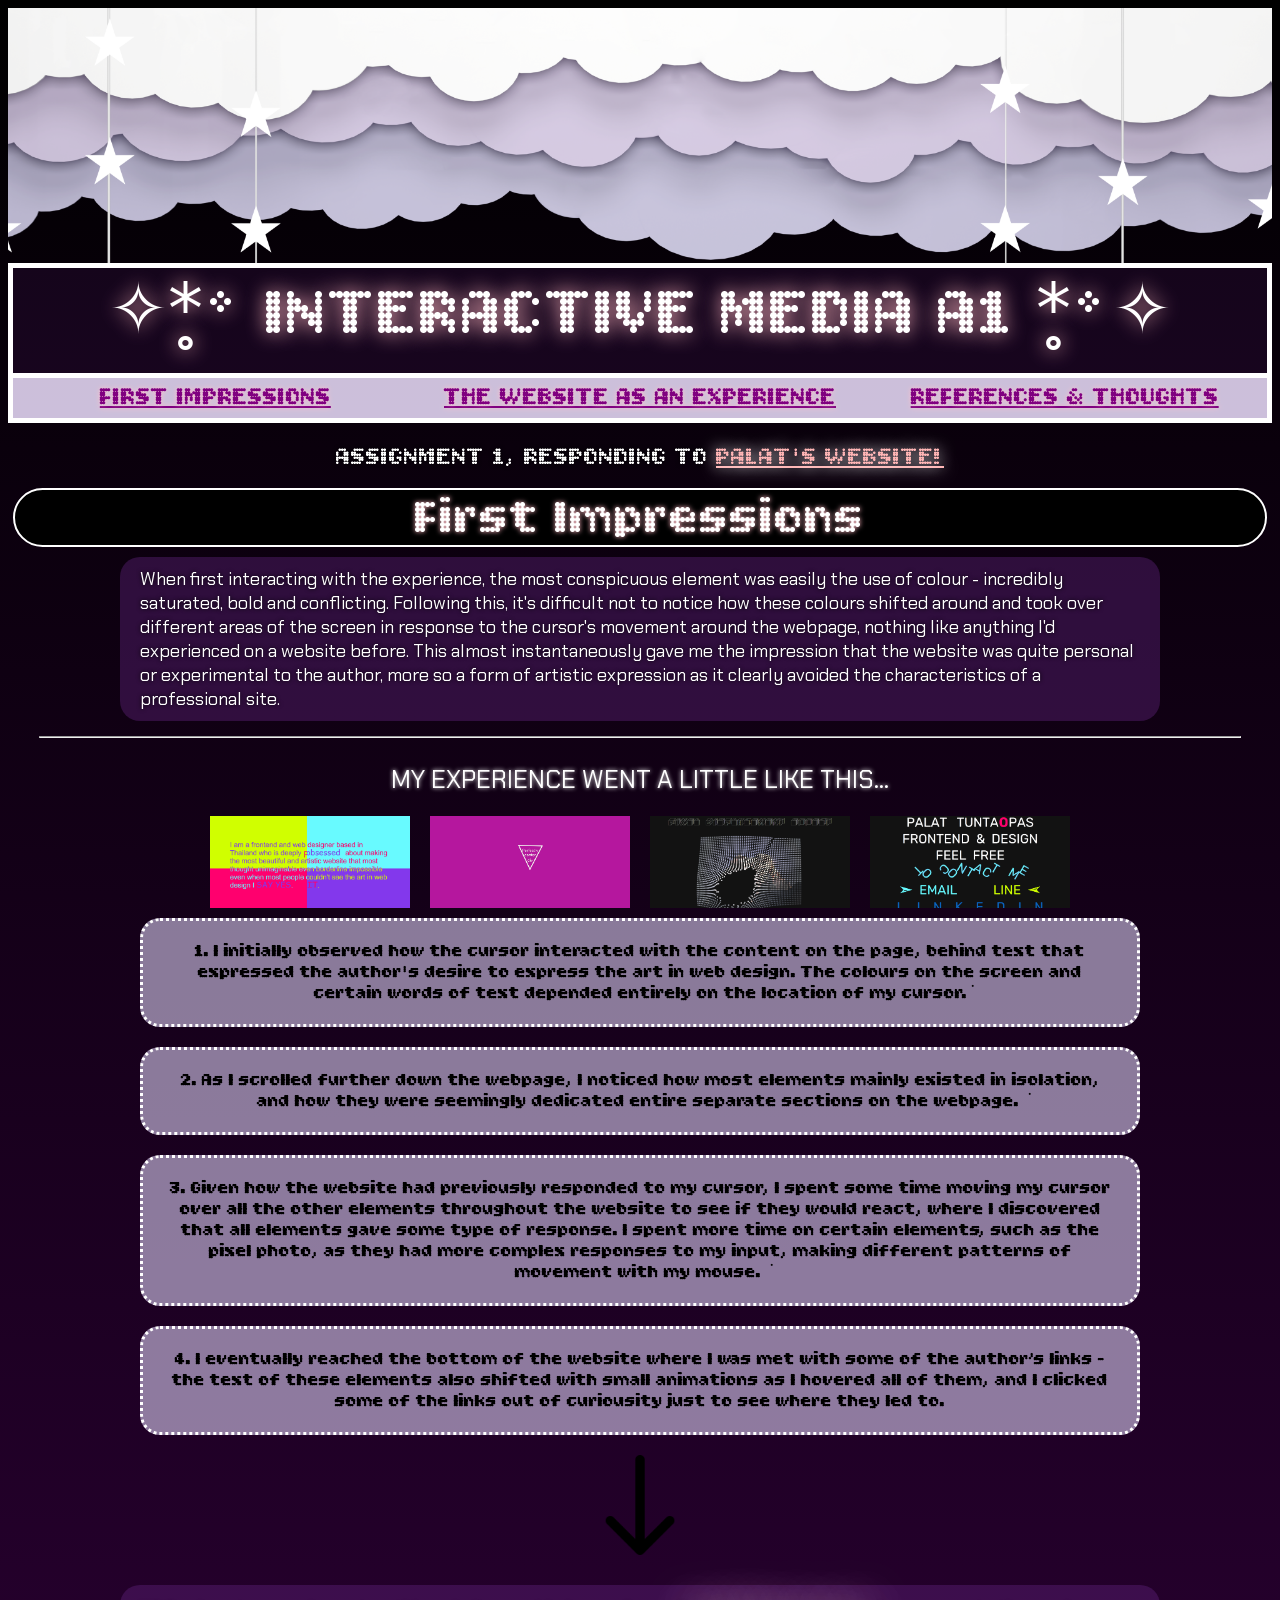
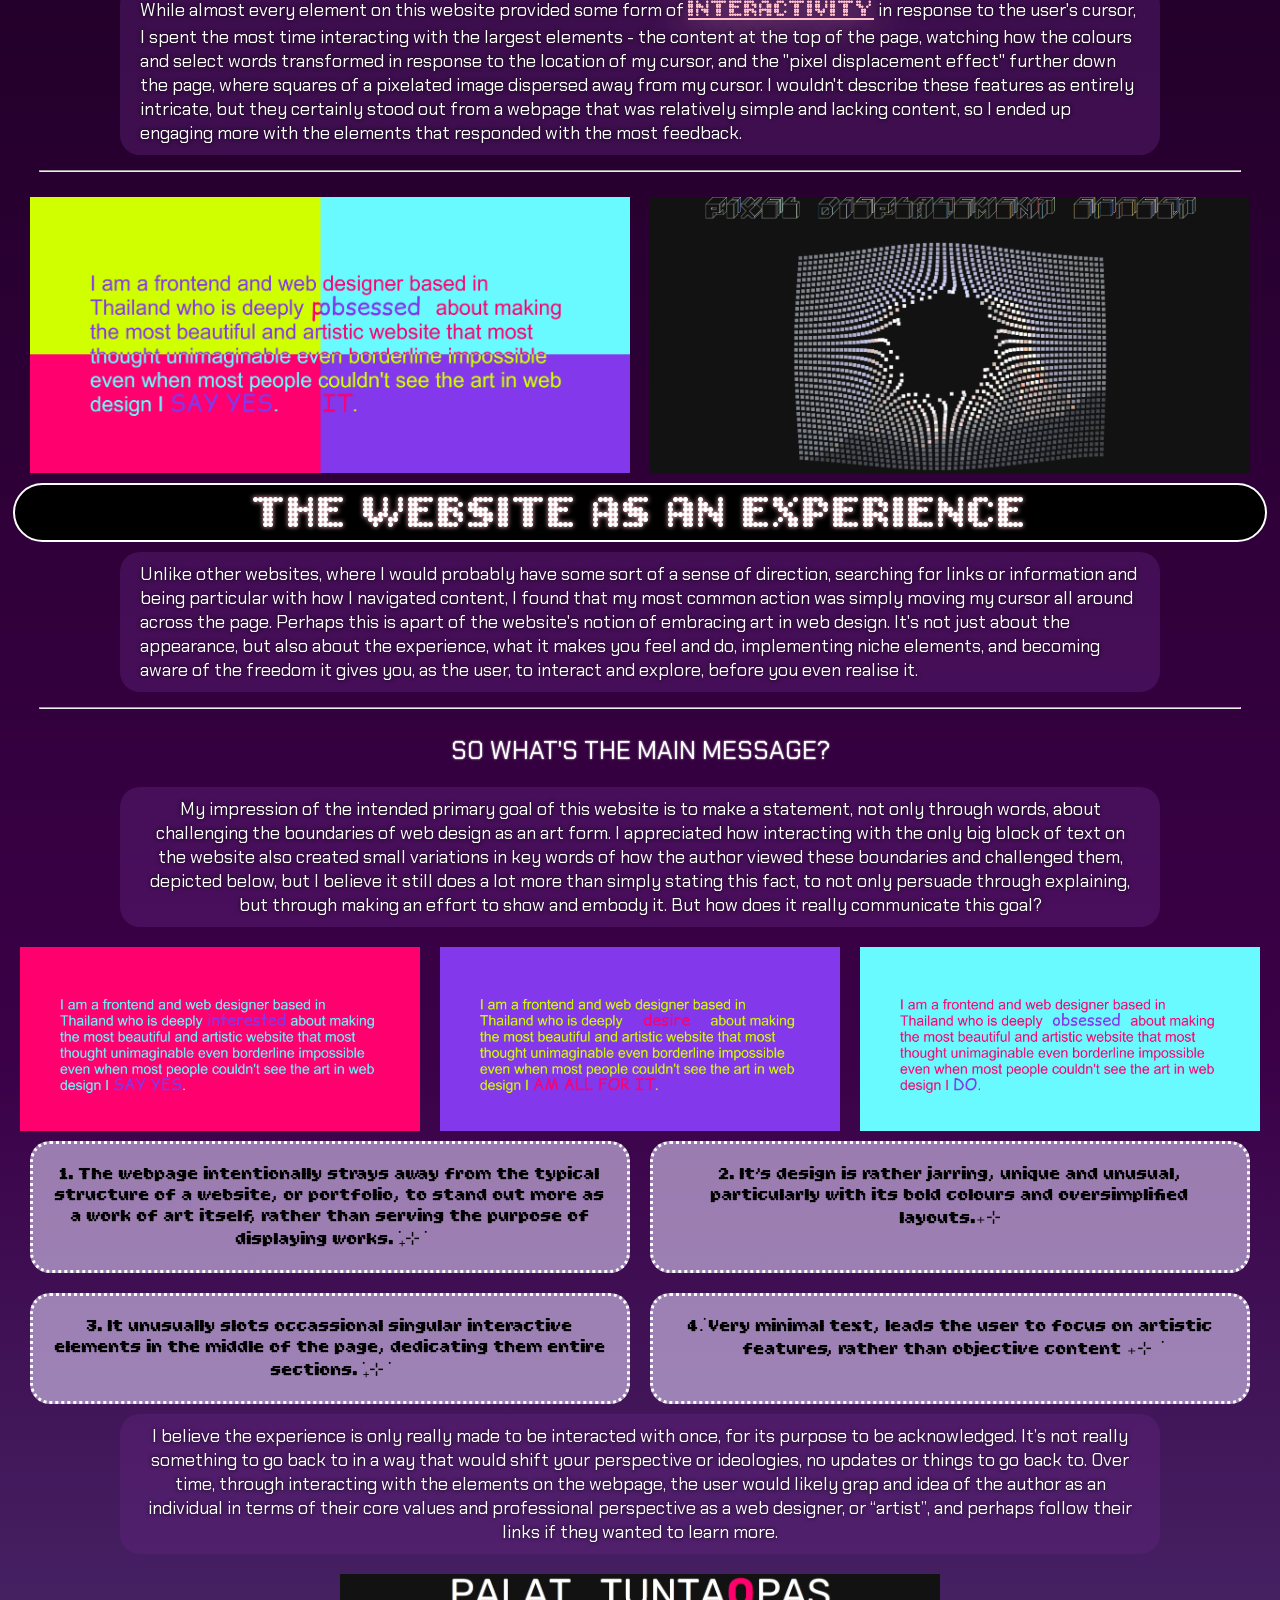
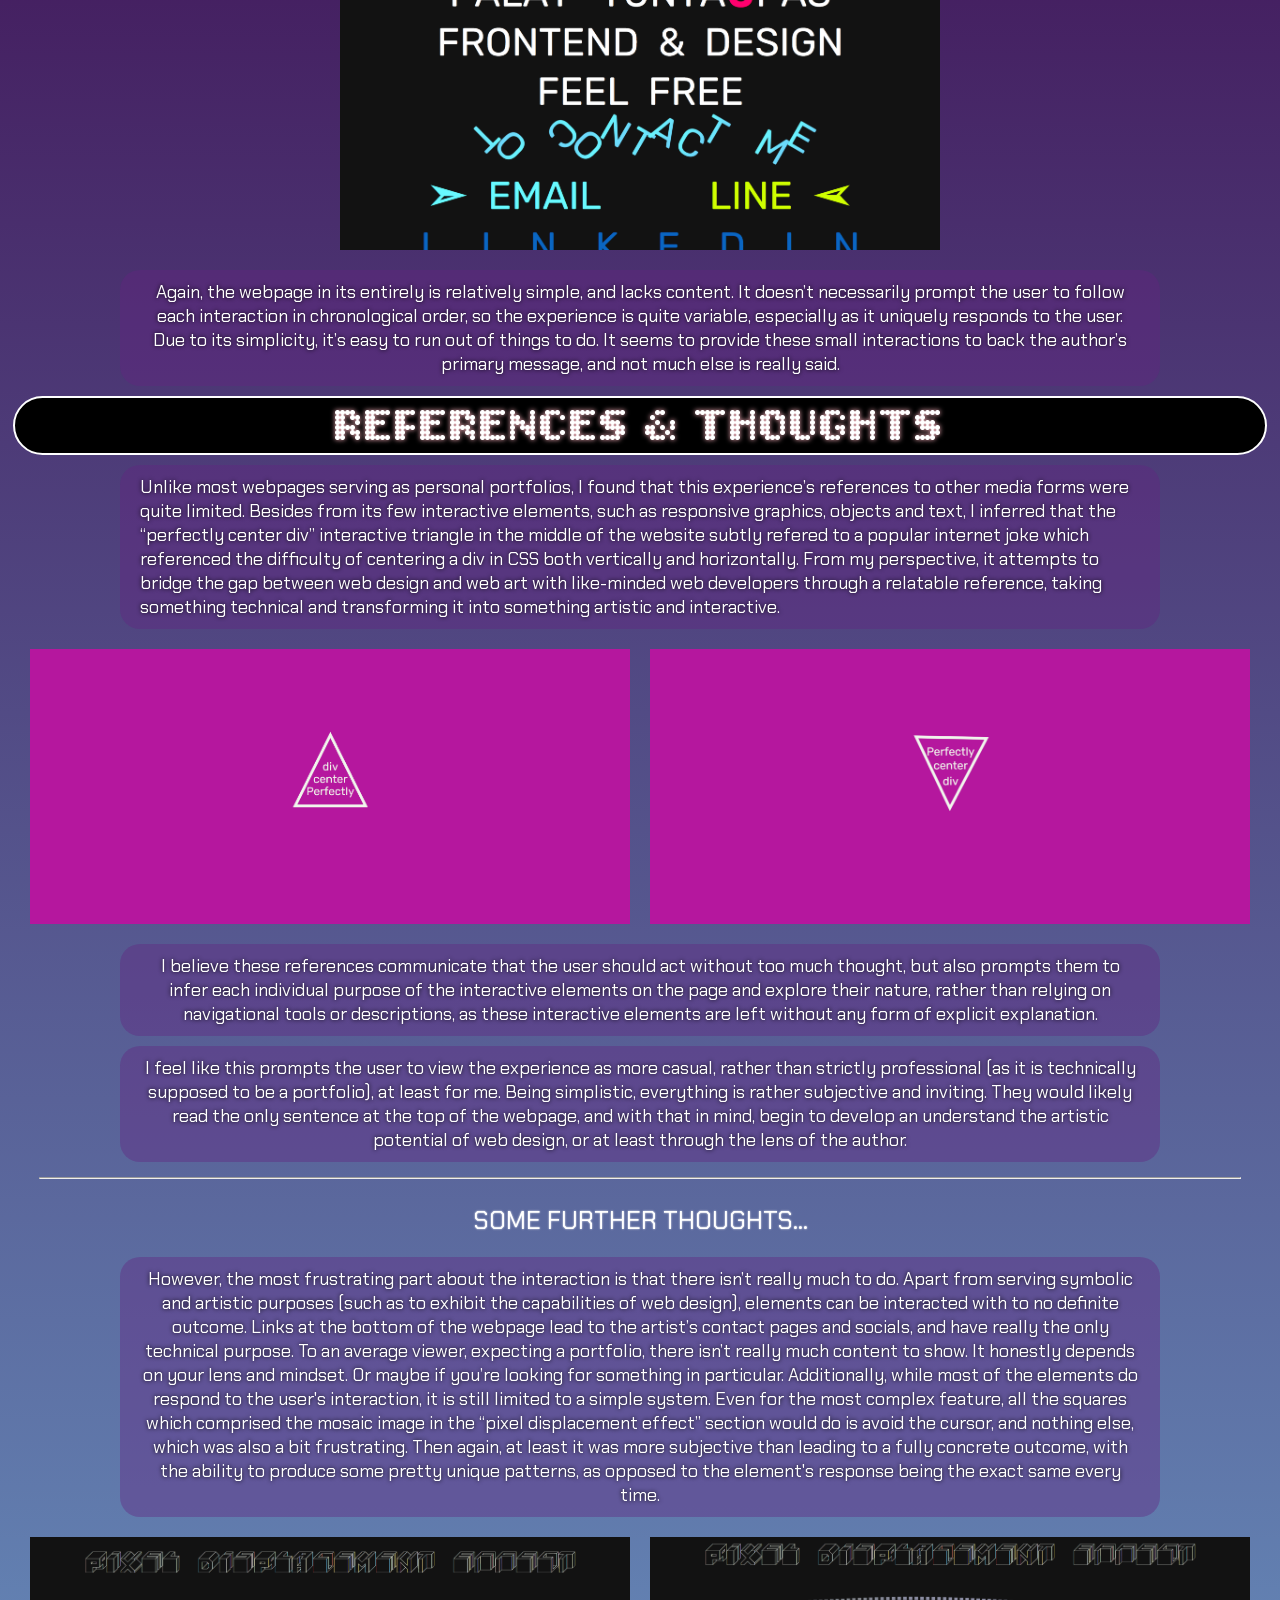
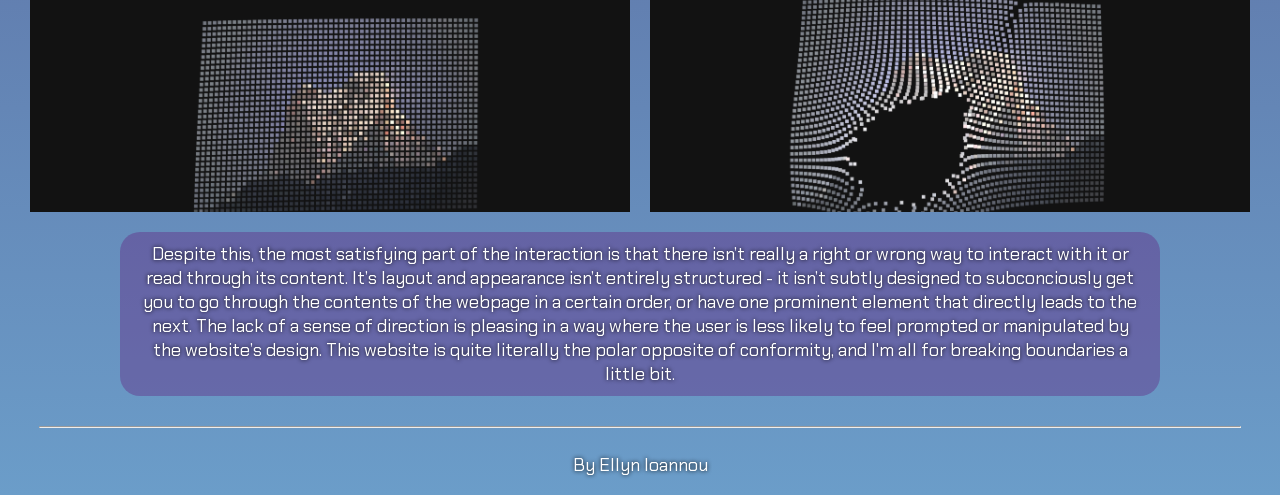
<file: index.html>
<!DOCTYPE html>
<html lang="en">
<head>
    <link rel="preconnect" href="https://fonts.googleapis.com">
    <link rel="preconnect" href="https://fonts.gstatic.com" crossorigin>
    <link href="https://fonts.googleapis.com/css2?family=Bitcount+Prop+Double+Ink:wght@100..900&family=Bitcount+Prop+Double:wght@100..900&family=Bitcount+Prop+Single:wght@100..900&family=Chakra+Petch:ital,wght@0,300;0,400;0,500;0,600;0,700;1,300;1,400;1,500;1,600;1,700&display=swap" rel="stylesheet">
    <link rel="stylesheet" href="style.css">
    <!--Linked css style sheet and google font. Learned how to make fonts load more efficiently through google embed instructions, and realised I could include font family in one link to make everything more concise.-->
        <meta charset="UTF-8">
    <meta name="viewport" content="width=device-width, initial-scale=1.0">
    <link rel="apple-touch-icon" sizes="180x180" href="/apple-touch-icon.png">
    <link rel="icon" type="image/png" sizes="32x32" href="/favicon-32x32.png">
    <link rel="icon" type="image/png" sizes="16x16" href="/favicon-16x16.png">
    <link rel="manifest" href="/site.webmanifest">
    <title>Document</title>
    <!-- Added favicon through instructions on favicon.io.-->
</head>

<body>
<header>
<img class="cropphoto" src="images/star.png" alt="clouds">
<!--Image source: https://stock.adobe.com/au/search?k=Paper%252Bart%252Bstyle%25252C%252Bhanging%252Bclouds%252Band%252Bstars%252Bin%252Bthe%252Bblue%252Bsky%252Bdesign%252B3D%252Brender.&asset_id=522640811 Photobuay (Adobe) under Education License-->

    <h1>✧*̥˚ INTERACTIVE MEDIA A1 *̥˚✧</h1>

<nav>
    <a href="#section1/"style="color:purple; font-weight:500;">FIRST IMPRESSIONS</a>
    <a href="#section2"style="color:purple;font-weight:500;">THE WEBSITE AS AN EXPERIENCE</a>
    <a href="#section3"style="color:purple;font-weight:500;">REFERENCES & THOUGHTS</a>
</nav>

<h3 class="intro">
    ASSIGNMENT 1, RESPONDING TO
    <a href="https://palat2023.com/" class="highlight-link">
    PALAT'S WEBSITE!
    </a>
</h3>
<!--I asked ChatGPT for some tips on how I could better organise my code, through the prompt "What are semantic elements in html, and how do they compare to divs?" (ChatGPT 4.0) which I realised I should be using more semantic elements over divs (which I was mainly relying on to organise my sections instead), which also encouraged me to use less inline CSS to keep everything more concise within my html, so I reorganised most of my styling too.-->
</header>

<main>
<!--My first section of actual content starts here, hence the /main element. I also decided to have my content organised in sections to create more variation in headings and content, instead of blatantly just writing out questions and responding to them, so assigned each section an ID that could be scrolled to.-->
    <section id="section1">
        <h2>First Impressions</h2>
    <p style="text-align:left;">
        When first interacting with the experience, the most conspicuous element was easily the use of colour - incredibly saturated, bold and conflicting. Following this, it's difficult not to notice how these colours shifted around and took over different areas of the screen in response to the cursor's movement around the webpage, nothing like anything I'd experienced on a website before. This almost instantaneously gave me the impression that the website was quite personal or experimental to the author, more so a form of artistic expression as it clearly avoided the characteristics of a professional site.</p>

    <hr>
<!--Discovered the hr tag when learning about sections on w3schools.com. This created some nicer breaks between paragraphs and images, and allowed me to avoid having large uninteresting blocks of text at once.-->

    <h3 style="text-shadow: 0 0 4px white; font-size:25px;">
        MY EXPERIENCE WENT A LITTLE LIKE THIS...</h3>
    <div class= "imagebox4">
        <img src="images/Screenshot1.png" alt="Screenshot of website's landing page">
        <img src="images/Screenshot2.2.png" alt="Screenshot of an isolated interactive element on website">
        <img src="images/Screenshot3.png" alt="Screenshot demonstrating pixel displacement effect element">
        <img src="images/Screenshot 4.png" alt="Screenshot of the bottom of webpage featuring author's links">
    </div>
    <div class= "grid2">
        <div class="box">1. I initially observed how the cursor interacted with the content on the page, behind text that expressed the author's desire to express the art in web design. The colours on the screen and certain words of text depended entirely on the location of my cursor.݁</div>
        <div class="box">2. As I scrolled further down the webpage, I noticed how most elements mainly existed in isolation, and how they were seemingly dedicated entire separate sections on the webpage. ݁</div>
        <div class="box">3. Given how the website had previously responded to my cursor, I spent some time moving my cursor over all the other elements throughout the website to see if they would react, where I discovered that all elements gave some type of response. I spent more time on certain elements, such as the pixel photo, as they had more complex responses to my input, making different patterns of movement with my mouse. ݁</div>
        <div class="box">4. I eventually reached the bottom of the website where I was met with some of the author’s links - the text of these elements also shifted with small animations as I hovered all of them, and I clicked some of the links out of curiousity just to see where they led to.</div>
    <!--I knew that just writing paragraphs of text on end would get uninteresting, so I experimented with grids of boxes to better illustrate the steps I took when visiting the website for the first time, and to give my website more visual variation. I had developed quite a good understanding of classes, grids and boxes in class, and experimented with their appearance until I found something that worked well with my aesthetic-->
</div>

    <img src="images/arrow-pointing-to-down.png" alt="arrow pointing down" style="width:100px; margin:auto; padding:20px 10px; display:block;">
    <!--Image source:https://www.flaticon.com/free-icon/arrow-pointing-to-down_66783 Flaticon, Creative Commons Attribution 4.0-->

    <p style="text-align: left;">
        While almost every element on this website provided some form of <a href="https://palat2023.com/" style="color:pink;text-shadow: 0 0 40px;font-family: Bitcount Prop Double; font-size:25px;">INTERACTIVITY</a> in response to the user's cursor, I spent the most time interacting with the largest elements - the content at the top of the page, watching how the colours and select words transformed in response to the location of my cursor, and the "pixel displacement effect" further down the page, where squares of a pixelated image dispersed away from my cursor. I wouldn't describe these features as entirely intricate, but they certainly stood out from a webpage that was relatively simple and lacking content, so I ended up engaging more with the elements that responded with the most feedback. </p>
    <hr>
    <div class= "imagebox2">
         <img src="images/Screenshot1.png" alt="Screenshot of landing page">
         <img src="images/Pixel displacement.png" alt="Pixel displacement effect demonstration 1">
    </div>
</section>

<!--New section for change in topic, and also creates a dedicated section that can be automatically scrolled through using nav bar-->
<section id="section2">
    <h2>THE WEBSITE AS AN EXPERIENCE</h2>
    <p style="text-align:left;">Unlike other websites, where I would probably have some sort of a sense of direction, searching for links or information and being particular with how I navigated content, I found that my most common action was simply moving my cursor all around across the page. Perhaps this is apart of the website's notion of embracing art in web design. It's not just about the appearance, but also about the experience, what it makes you feel and do, implementing niche elements, and becoming aware of the freedom it gives you, as the user, to interact and explore, before you even realise it.</p>
    <hr>
    <h3 style="text-shadow: 0 0 2px white; font-size:25px;"> SO WHAT'S THE MAIN MESSAGE?</h3>
    <p>My impression of the intended primary goal of this website is to make a statement, not only through words, about challenging the boundaries of web design as an art form. I appreciated how interacting with the only big block of text on the website also created small variations in key words of how the author viewed these boundaries and challenged them, depicted below, but I believe it still does a lot more than simply stating this fact, to not only persuade through explaining, but through making an effort to show and embody it. But how does it really communicate this goal?</p>
    
    <!--Separating chunks of text with nicely spaced images-->
    <div class= "imagebox3">
        <img src="images/Pink.png" alt="Alternate landing page variation, pink">
        <img src="images/Purple.png" alt="Alternate landing page variation, purple">
         <img src="images/Blue.png" alt="Alternate landing page variation, blue">
    <!--Actually tried to use screenshots that worked with the colours of my website, so I avoided using the yellow version, as to not create too much unecessary contrast.-->
    </div>

    <div class= "grid">
        <div class="box"> 1. The webpage intentionally strays away from the typical structure of a website, or portfolio, to stand out more as a work of art itself, rather than serving the purpose of displaying works.݁ ₊⊹ ݁</div>
        <div class="box">2. It’s design is rather jarring, unique and unusual, particularly with its bold colours and oversimplified layouts.₊⊹ </div>
        <div class="box">3. It unusually slots occassional singular interactive elements in the middle of the page, dedicating them entire sections.݁ ₊⊹ ݁ </div>
        <div class="box">4.݁ Very minimal text, leads the user to focus on artistic features, rather than objective content ₊⊹ ݁ </div>
        <!--Created another type of grid for visual contrast and to express different ways in which the website emphasised its goal. Created rows of two instead of one to distinguish from a chronological process, like with the first grid.-->
    </div>
    <p> I believe the experience is only really made to be interacted with once, for its purpose to be acknowledged. It’s not really something to go back to in a way that would shift your perspective or ideologies, no updates or things to go back to. Over time, through interacting with the elements on the webpage, the user would likely grap and idea of the author as an individual in terms of their core values and professional perspective as a web designer, or “artist”, and perhaps follow their links if they wanted to learn more. </p>

<div class= "imagebox2">
        <img src="images/Screenshot 4.png" alt="Screenshot of author's links and some interactivity at bottom of webpage">
        </div>

    <p>Again, the webpage in its entirely is relatively simple, and lacks content. It doesn’t necessarily prompt the user to follow each interaction in chronological order, so the experience is quite variable, especially as it uniquely responds to the user. Due to its simplicity, it’s easy to run out of things to do. It seems to provide these small interactions to back the author’s primary message, and not much else is really said. 
</p>
</section>

<section id="section3">
    <h2>REFERENCES & THOUGHTS</h2>
    <p style="text-align:left";> Unlike most webpages serving as personal portfolios, I found that this experience’s references to other media forms were quite limited. Besides from its few interactive elements, such as responsive graphics, objects and text, I inferred that the “perfectly center div” interactive triangle in the middle of the website subtly refered to a popular internet joke which referenced the difficulty of centering a div in CSS both vertically and horizontally. From my perspective, it attempts to bridge the gap between web design and web art with like-minded web developers through a relatable reference, taking something technical and transforming it into something artistic and interactive. </p>
<div class= "imagebox2">
        <img src="images/Screenshot2.png" alt="Perfectly center div element before interaction">
        <img src="images/Screenshot2.2.png" alt="Perfectly center div element after interaction">
        </div>
    <!--Kind of ran out of ideas to vary the layout at this point, since I had already used 2 grids, but still added some more images for visual spacing-->
    <p>I believe these references communicate that the user should act without too much thought, but also prompts them to infer each individual purpose of the interactive elements on the page and explore their nature, rather than relying on navigational tools or descriptions, as these interactive elements are left without any form of explicit explanation. </p>

    <p>I feel like this prompts the user to view the experience as more casual, rather than strictly professional (as it is technically supposed to be a portfolio), at least for me. Being simplistic, everything is rather subjective and inviting. They would likely read the only sentence at the top of the webpage, and with that in mind, begin to develop an understand the artistic potential of web design, or at least through the lens of the author. </p>
<hr>
<!--Extra small subheading for more visual seperation between paragraphs-->
<h3 style="text-shadow: 0 0 2px white; font-size:25px;">
<!--Inline CSS only to make minor individual tweaks to existing headings-->
        SOME FURTHER THOUGHTS...</h3>
    <p>However, the most frustrating part about the interaction is that there isn’t really much to do. Apart from serving symbolic and artistic purposes (such as to exhibit the capabilities of web design), elements can be interacted with to no definite outcome. Links at the bottom of the webpage lead to the artist’s contact pages and socials, and have really the only technical purpose. To an average viewer, expecting a portfolio, there isn’t really much content to show. It honestly depends on your lens and mindset. Or maybe if you’re looking for something in particular.
Additionally, while most of the elements do respond to the user's interaction, it is still limited to a simple system. Even for the most complex feature, all the squares which comprised the mosaic image in the “pixel displacement effect” section would do is avoid the cursor, and nothing else, which was also a bit frustrating. Then again, at least it was more subjective than leading to a fully concrete outcome, with the ability to produce some pretty unique patterns, as opposed to the element's response being the exact same every time. </p>

<div class= "imagebox2">
        <img src="images/Screenshot5.png" alt="Pixel displacement effect before interaction">
        <img src="images/Screenshot3.png" alt="Pixel displacement effect demonstration">
    </div>

<!--Images to separate chunks of content again-->
<p>Despite this, the most satisfying part of the interaction is that there isn’t really a right or wrong way to interact with it or read through its content. It’s layout and appearance isn’t entirely structured - it isn’t subtly designed to subconciously get you to go through the contents of the webpage in a certain order, or have one prominent element that directly leads to the next. The lack of a sense of direction is pleasing in a way where the user is less likely to feel prompted or manipulated by the website’s design. This website is quite literally the polar opposite of conformity, and I'm all for breaking boundaries a little bit. </p>
</section>
<!--All screenshots without specified photo credit above were taken from the website https://palat2023.com/-->
<!--Finished answering questions, so my primary content officially ends here, hence the /main-->
</main>

<hr>
<!--Not much to add for my footer, but added anyway for semantic separation-->
<footer>
    <h3>By Ellyn Ioannou</h3>
</footer>

</body>
</html>
</file>
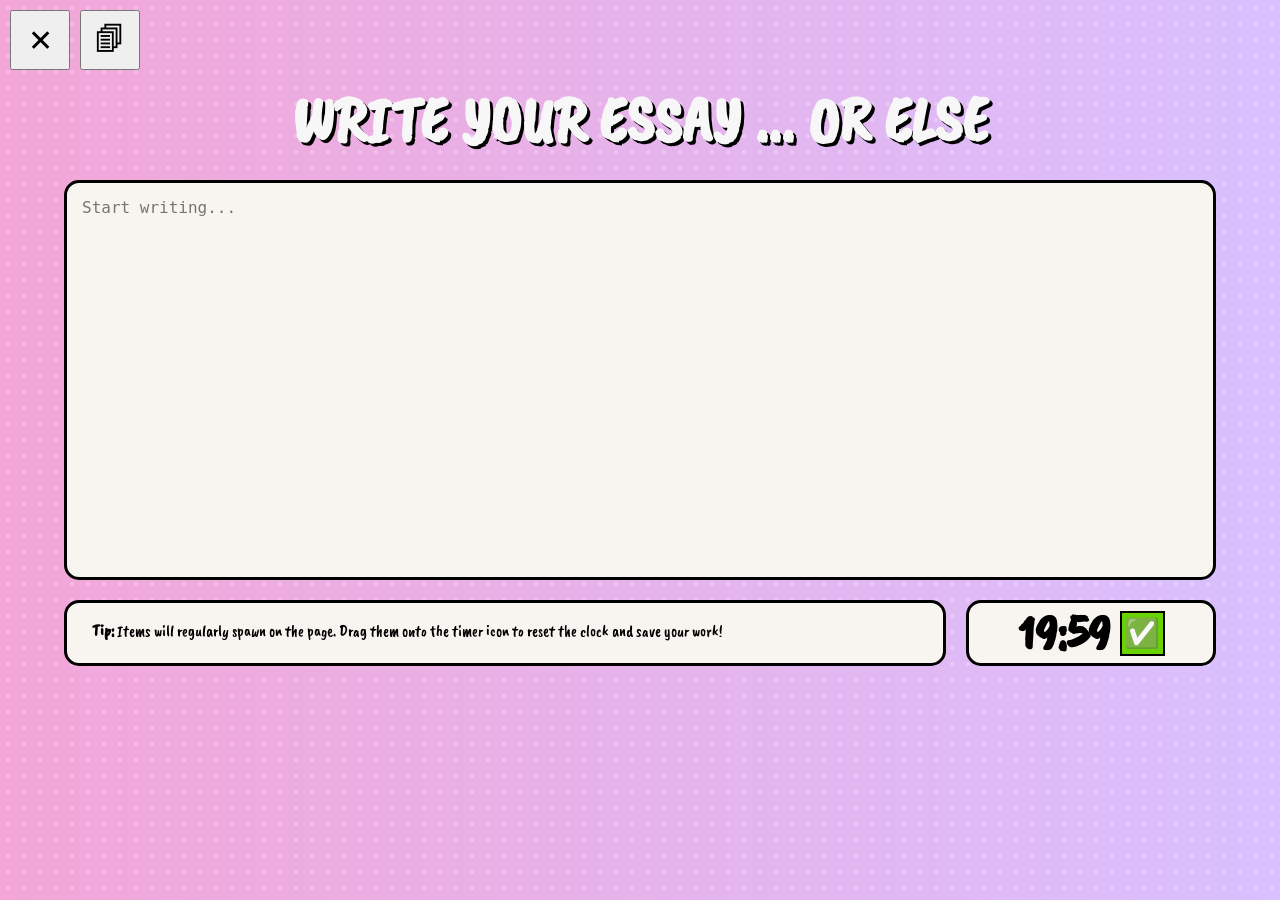
<file: Assignment 3/index.html>
<!DOCTYPE html>
<html lang="en">
<head>
    <meta charset="UTF-8">
    <meta name="viewport" content="width=device-width, initial-scale=1.0">
    <title>Document</title>
    <link rel="preconnect" href="https://fonts.googleapis.com">
    <link rel="preconnect" href="https://fonts.gstatic.com" crossorigin>
    <link href="https://fonts.googleapis.com/css2?family=Caveat+Brush&family=Geo:ital@0;1&family=Schoolbell&family=Shadows+Into+Light&family=Shadows+Into+Light+Two&family=Silkscreen:wght@400;700&family=Walter+Turncoat&display=swap" rel="stylesheet">
    
</head>
<body>
    <!DOCTYPE html>
<html lang="en">
<head>
    <meta charset="UTF-8">
    <meta name="viewport" content="width=device-width, initial-scale=1.0">
    <title>Write Your Essay... Or Else</title>
    <link rel="stylesheet" href="style.css">
</head>
<body>

    <div class="window-controls">
        <button id="clear">✕</button>
        <button id = "save">
            🗐
        </button>
    </div>

    <div class="container">
        <h1>WRITE YOUR ESSAY ... OR ELSE</h1>

        <div class="editor-wrapper">
            <textarea placeholder="Start writing..."></textarea>
        </div>

        <div class="bottom-bar">

            <div class="tip-box">
                <strong>Tip:</strong>
                Items will regularly spawn on the page. Drag them onto the timer icon to reset the clock and save your work!
        </div>

        <div class="timer-box">
                <span id="timer">20:00</span>
                <div id = "timer-icon" class="timer-check">✓</div>
        </div>

    </div>

</div>
<!-- Very simple user interface given the context and task at hand - a site for 
 essay writing that forces users to stay on the page, interact with elements to reset the timer,
 and keep writing. It didn't need to be too overcomplicated, so I just added some simple buttons that would add 
 to the experience rather than make it too overcluttered, such as a cross button that enables users to delete
 what they had currently written, and a save button which unlocks after a certain amount of time, 
 that the user will eventually be able to drag and drop onto the timer to enable copying for 10 seconds once 
 during the user's session.-->
<div id = "spawn-area"></div>


<script src="script.js"></script>
<!--Tried linking javascript file at the bottom this time to make sure html loads first before running timer script etc-->
</body>
</html>
</body>
</html>
<!-- Resources used
Chime sound:
 https://freesound.org/people/FoolBoyMedia/sounds/352669/ (Attribution 4.0)-->
</file>
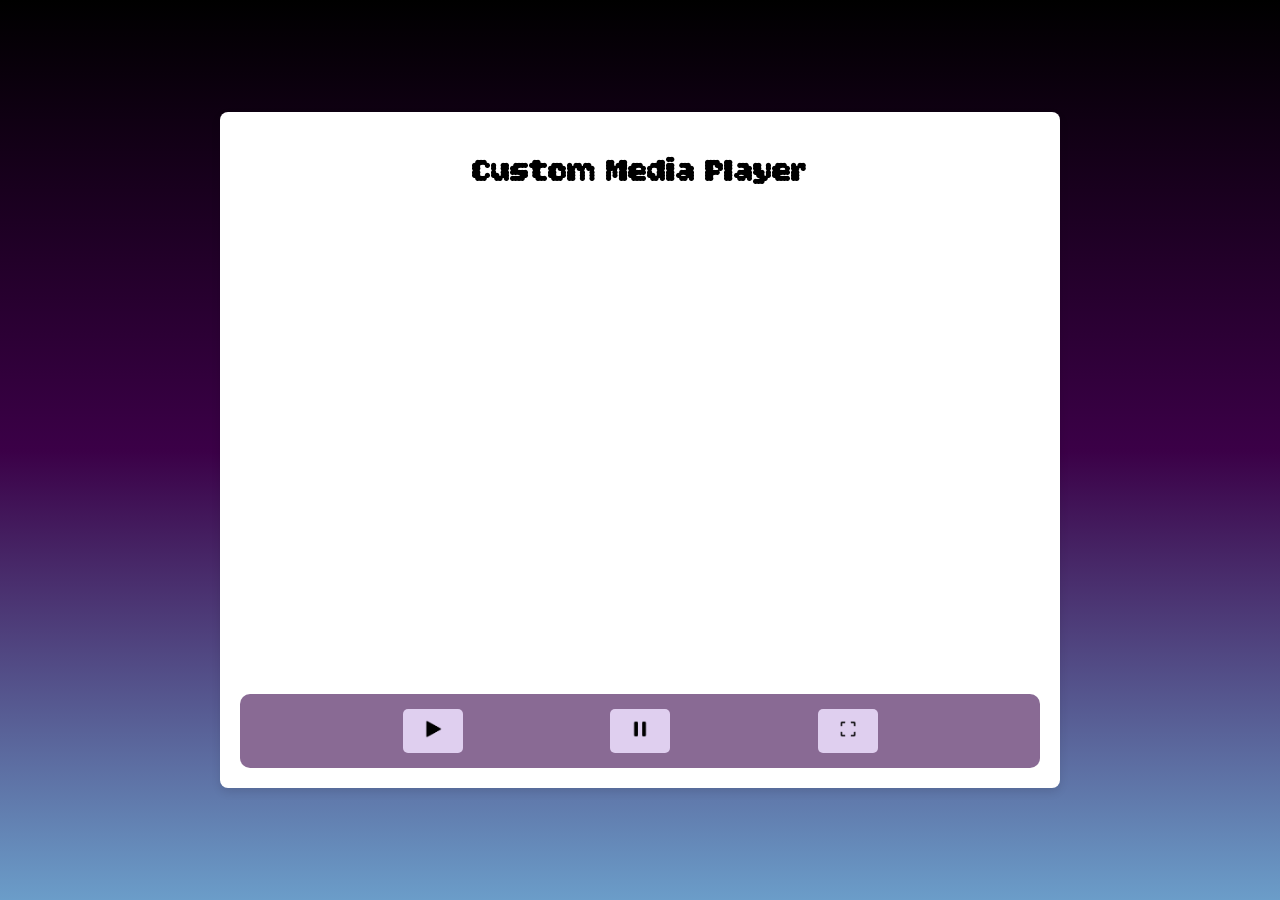
<file: Assignment2/index.html>
<!DOCTYPE html>
<html lang="en">
<head>
    <link rel="preconnect" href="https://fonts.googleapis.com">
    <link rel="preconnect" href="https://fonts.gstatic.com" crossorigin>
    <link href="https://fonts.googleapis.com/css2?family=Bitcount+Prop+Double+Ink:wght@100..900&family=Bitcount+Prop+Double:wght@100..900&family=Bitcount+Prop+Single:wght@100..900&family=Chakra+Petch:ital,wght@0,300;0,400;0,500;0,600;0,700;1,300;1,400;1,500;1,600;1,700&display=swap" rel="stylesheet">
    <link rel="stylesheet" href="styles.css">
    <meta charset="UTF-8">
    <meta name="viewport" content="width=device-width, initial-scale=1.0">
    <title>Document</title>
    <style>
    </style>
    </head>
    <body>
        <div class="player-container">
    <h1>Custom Media Player</h1>
    <iframe id="demoVideo"
    src="https://www.youtube.com/embed/fLsBJPlGIDU?si=msWvG9Za0ycWk9SH" 
    title="YouTube video player" frameborder="0" 
    allow="accelerometer; autoplay; clipboard-write; encrypted-media; gyroscope; picture-in-picture; web-share" 
    referrerpolicy="strict-origin-when-cross-origin" allowfullscreen>
    </iframe>

    <div id="player">
    </div>

    <div class="controls">
        <button id="playButton"()>
            <img src="images/icons8-play-90.png" alt="Play"
            width="20px" height="20px">
        </button>

        <button id="pauseButton"()>
            <img src="images/icons8-pause-90.png" alt="Pause"
            width="20px" height="20px">
        </button>

        <button id="fullScreenButton"()>
            <img src="images/icons8-full-screen-90.png" alt="FullScreen"
            width="20px" height="20px">
        </button>
    </div>
</div>
    

<script>
    const audio = new Audio ()
    audio.src = "audio/pop.mp3"
    const button = document.getElementById ("playButton")
    button.onpointerdown = () => audio.play ()

</script>
</body>
</html>
</file>
<file: style.css>
html {
    scroll-behavior:smooth;
}

body{
    min-height: 200vh;
    background:linear-gradient(to bottom, #000000, #3B0047, #6b9dc9 );
    /*Learned how to implement a background gradient and height through W3schools. I specifically wanted to go with some sort of a galaxy/relaxed night theme with my website, and went through a couple of colour variations until I got something I wanted.*/
}

header{
    text-align: center;
}

nav{
    font-family: "Bitcount Prop Double";
    display: flex;
    justify-content: space-evenly;
    gap:30px;
    margin: 0 auto;
    padding:5px;
    font-size:25px;
    background-color:rgba(239, 225, 255, 0.851);
    text-shadow: 0 0 5px pink;
    border-left: solid white 5px;
    border-right: solid white 5px;
    border-bottom: solid white 5px;
    height:30px;
    color:black
}
/*Nav bar to give the website a more professional and organised structure. It was also a simple way to demonstrate my knowledge of links, and add more of an artistic personality with my exotic heading font which I couldn't use for generic text. Experimented with borders,text shadows and font size to create contrast and to seperate the header from other content, as with my main title.*/

/*Asked ChatGPT 4.0 "How do I target the text within a nav box"? Learned this was pretty simple to tackle, just needed to use the nav a selector and continue as normal. */

nav a{
    flex: 1;
    text-align:center;
}

main{
    padding:5px;
}

p {
    font-family: "Chakra Petch";
    color: white;
    font-weight: 400;
    font-size: 18px;
    border-radius: 20px;
    text-shadow: 0 0 4px black;
    text-align: center;
    width:1000px;
    margin: auto;
    gap:20px;
    padding: 10px 20px;
    background-color: rgb(99, 35, 129, 0.4);
    margin-bottom:10px;
    margin-top:10px;
}
/*Originally chose a font from the heading's font family for paragraphs, but was too hard to read, so went for something more legible yet similar. Made sure all paragraphs would be in line and fit under subheadings, with appropriate spacing. I had learned some more effects through w3schools.com, such as border radius and text shadow, which I used to create rounded corners, to avoid making everything look to blocky and rigid, and glowing affects across headings to support my relaxed night theme, and create contrast between headings and paragraphs. */

h1 {
    font-family: "Bitcount Prop Double";
    color:white;
    font-size: 70px;
    text-shadow: 0 0 20px lightpink;
    font-weight: 400;
    background-color:rgba(153,50,204, 0.1);
    padding-bottom: 45px;
    height:60px;
    border: solid white;
    border-width:5px;
    margin:auto;
}

h2 {
    font-family: "Bitcount Prop Double";
    color: white;
    font-size: 50px;
    text-shadow: 0 0 5px lightpink;
    font-weight: 400;
    background-color: black;
    width:1250px;
    height:55px;
    margin: auto;
    margin-bottom: 10px;
    border-radius: 30px;
    border:solid white;
    border-width:2px;
    text-align: center;
}

h3{
    font-family: "Chakra Petch";
    color: white;
    font-weight: 400;
    font-size: 18px;
    text-shadow: 0 0 4px black;
    text-align: center;
    width:1000px;
    margin: auto;
    padding: 10px 0;
}

hr {
    width: 1200px;
    margin: 15px auto;
}

img{
    max-width:100%;
    height:auto;
    display:block;
}
.cropphoto{
    display:block;
    margin:0 auto;
    width:1550px;
    height:255px;
    object-fit:cover;
    object-position:top;
}

.intro{
    font-size: 25px;
    padding-top:20px;
    font-family: Bitcount Prop Double;
}

.highlight-link{
    color:rgb(255,181,181);
    text-shadow: 0 0 15px white;
}

.grid {
    display: grid;
    justify-content: center;
    grid-template-columns: repeat(2,600px);
    margin: 0 auto;
    gap: 20px; 
}

.textwithphoto {
    display: flex;
    gap: 20px; 
    align-items:flex-start;
}

/*Most classes used to arrange images or create small variations in text*/

.box {
    background: rgba(231, 217, 255, 0.562);
    padding: 20px; 
    text-align: center;
    font-family: "Bitcount Prop Double";
    border-radius: 20px;
    border-style: solid;
    border:dotted white;
    font-size:18px;
    font-weight:550
}

.box img{
    width:300px;
    height:auto;
    border-radius:40px;
    border: solid white
}
.grid2 {
    display: grid;
    justify-content: center;
    grid-template-columns: repeat(1,1000px);
    margin: 0 auto;
    gap: 20px; 
}

.imagebox2{
    display: flex;
    justify-content:center;
}

.imagebox2 img{
    width:600px;
    height:auto;
    padding:10px;
}

.imagebox3{
    display: flex;
    justify-content:center;
}

.imagebox3 img{
    width:400px;
    height:auto;
    padding:10px;
}

.imagebox4{
    display: flex;
    justify-content:center;
}

.imagebox4 img{
    width:200px;
    height:auto;
    padding:10px;
}

/*Had a few image box classes depending on how many images I wanted to have in a section or row or how big I wanted them. Flex box worked better at keeping spacing variable over grid. (Thanks w3schools, again)*/
.imagebox1,
.imagebox2,
.imagebox4 {
    flex-wrap:wrap;
}

.fullimage{
    display: flex;
    justify-content:center;
}
.fullimage img{
    width:1000px;
    height:auto;
    padding:10px;
    display:block;
}
</file>
<file: Assignment 3/style.css>
* {
    margin: 0;
    padding: 0;
    box-sizing: border-box;
}

body {
    font-family: "Caveat Brush", cursive;
/*Used a marker-style font to give the webpage a frantic/handwritting
or 'rough draft' aesthetic to resonate with the user and context, (being
an essay-writing site for procrastinators that forces/pressures the user into
writing their essay in a short amount of time and restricting copying features) */
    min-height: 100vh;

    user-select: none;


    background:
        radial-gradient(circle, rgba(255,255,255,0.25) 2px, transparent 2px),
        linear-gradient(90deg, #f3a6d7, #af8de0);

    background-size: 16px 16px, cover;
    overflow: hidden;
}

.container {
    width: 90%;
    max-width: 1400px;
    margin: auto;
}

.window-controls {
    padding: 10px;
    display: flex;
    flex-direction: row;
    gap: 10px;
}

.window-controls button {
    font-size: 30px;
    width: 60px;
    height: 60px;
    padding:0;
}

.window-controls button, .spawn{
    transition: transform 0.2s cubic-bezier(0.25,1,0.5,1);
}

.window-controls button:hover, .spawn:hover {
    transform: translateY(-5px) scale(1.1);
    cursor: grab;
}
/*hover state communicates to the user that spawned items are grabbable/moveable as well as subtle animations on active state*/
.window-controls button:active, .spawn:active {
    transform: translateY(2px) scale(0.95);
    cursor: grabbing;
}
.timer-check {
    width: 45px; 
    height: 45px; 
    display: flex; 
    justify-content:center;
    align-items:center;
    color: white;
    font-size: 1.8rem; 
    font-weight: bold; 
    border: 2px solid black;
    transition: all 0.5s ease;
    background: green;
}

.safe{
    background: #68d300;
}

.warning{
    background: yellow;
}

.danger{
    background: red;
}

/*Different warning stages gradually increase uneasiness for the user as it threatens the safety of their work by gradually
turning from green to red*/
body{
    transition: background 15s ease;
}

.safe-mode {
    background:
    radial-gradient(circle, rgba(255,255,255,0.25) 2px, transparent 1px),
    linear-gradient(90deg, #f3a6d7, #d9c0ff);
    background-size: 16px 16px, cover;
}

.warning-mode{
    background:
    radial-gradient(circle, rgba(255,255,255,0.25) 2px, transparent 1px),
     linear-gradient(90deg, #ffb6c1, #ff9f80);
    background-size: 16px 16px, cover;
}

.danger-mode{
    background:
    radial-gradient(circle, rgba(255,255,255,0.25) 2px, transparent 1px),
    linear-gradient(90deg, #8b0000, #ff0000);

    background-size: 16px 16px, cover;
}

h1 {
    text-align: center;
    font-size: 4rem;
    color: #f7f7f7;
    text-shadow:
        3px 3px 0 #000;
    margin-bottom: 20px;
}
/*Large bold heading communicates intention of the webpage without overcomplicating*/
.editor-wrapper {
    background: #f8f5f0;
    border: 3px solid black;
    border-radius: 15px;
    padding: 15px;
    height: 400px;
}

textarea {
    width: 100%;
    height: 100%;
    border: none;
    resize: none;
    background: transparent;
    font-size: 1rem;
    outline: none;
}

.bottom-bar {
    display: flex;
    justify-content: space-between;
    margin-top: 20px;
    gap: 20px;
}

.tip-box {
    flex: 1;
    background: #f8f5f0;
    border: 3px solid black;
    border-radius: 15px;
    padding: 18px 25px;
}

/*Tip box remains small and balances placement/organisation of elements on the page
(rather than just having a timer at the bottom which would look uneven and awkward) gives users a heads 
up on the click and drag objective and later on advises them of copying/save feature*/
.timer-box {
    width: 250px;
    background: #f8f5f0;
    border: 3px solid black;
    border-radius: 15px;

    display: flex;
    justify-content: center;
    align-items: center;
    gap: 10px;

    transition: background-color 0.3s ease;
}

.timer-box.flash-green{
    background-color: rgb(137, 248, 137);
}

.spawn{
    position: absolute;
    touch-action: none;
    cursor: grab; 
    user-select: none;
    pointer-events: auto;
    font-size: 60px;
    transition: transforms 0.2s ease;
}

#timer {
    font-size: 3rem;
    font-weight: bold;
}

#spawn-area {
    position: fixed; 
    top: 0;
    left: 0;
    width: 100%;
    height: 100%;
    pointer-events: none;
}
</file>
<file: Assignment2/styles.css>
body {
        font-family:bitcount prop double, sans-serif;
        display: flex;
        justify-content: center;
        align-items: center;
        height: 100vh;
        background:linear-gradient(to bottom, #000000, #3B0047, #6b9dc9);
        margin: 0;
    }
    .player-container {
        background-color: #fff;
        padding: 20px;
        border-radius: 8px;
        box-shadow: 0 4px 10px rgba(0, 0, 0, 0.1);
        text-align: center;
        width: 80%;
        max-width: 800px;
    }
    iframe{
        width: 100%;
        height: 450px;
        border-radius: 8px;
        border: none;
    }
    .controls {
        margin-top:25px;
        display: flex;
        justify-content: space-evenly;
        align-items: center;
        background: rgba(84, 40, 101, 0.69);
        padding: 15px;
        border-radius: 10px;
    }
    button {
        padding: 10px 20px;
        font-size:16px;
        cursor: pointer;
        border: none;
        border-radius: 5px; 
        background-color: rgba(239, 225, 255, 0.851);
        color: white;
    }
</file>
